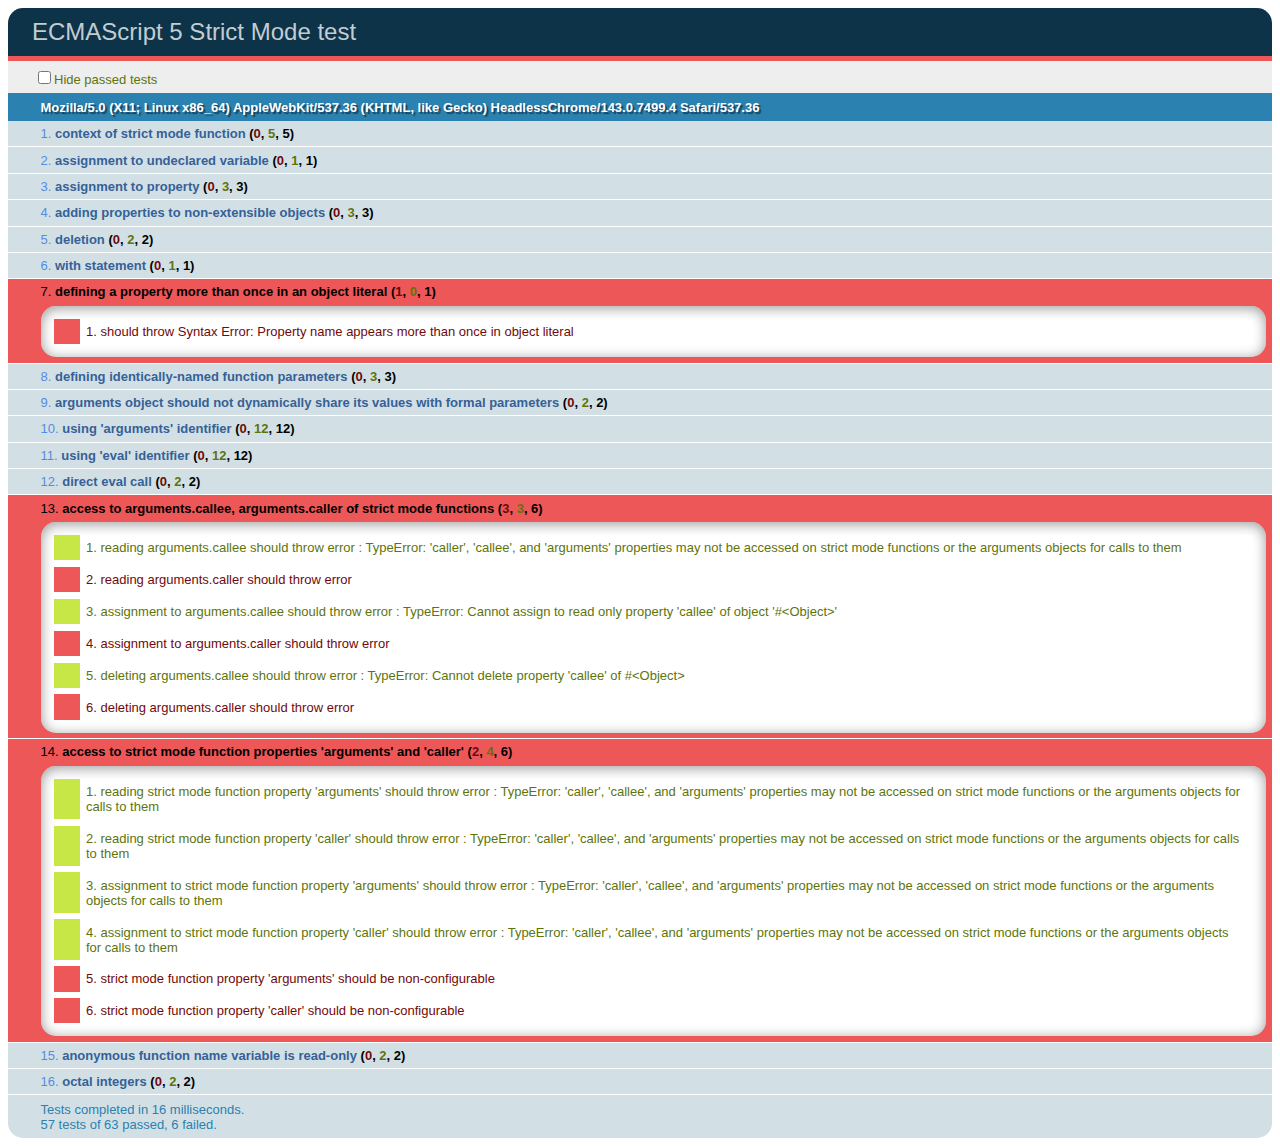
<file: strictmode_test.html>
<!DOCTYPE html PUBLIC "-//W3C//DTD XHTML 1.0 Transitional//EN" "http://www.w3.org/TR/xhtml1/DTD/xhtml1-transitional.dtd">
<html>
<head>

<link rel="stylesheet" href="qunit/qunit.css" type="text/css" media="screen" />
<script type="text/javascript" src="qunit/qunit.js"></script>

<title>ECMAScript 5 Strict Mode test</title>


<!-- SYNTAX ERRORS CATCH -->
<script type="text/javascript">
	evalCache = eval;
	var syntaxErrors = {
		deleteNonProperty: true,
		doubleProperty: true,
		assignToEval: true,
		variableEval: true,
		variableEval2: true,
		variableEval3: true,
		variableEval4: true,
		variableEval5: true,
		variableEval6: true,
		variableEval7: true,
		variableEval8: true,
		variableEval9: true,
		variableEval10: true,
		variableEval11: true,
		assignToArguments: true,
		variableArguments: true,
		variableArguments2: true,
		variableArguments3: true,
		variableArguments4: true,
		variableArguments5: true,
		variableArguments6: true,
		variableArguments7: true,
		variableArguments8: true,
		variableArguments9: true,
		variableArguments10: true,
		variableArguments11: true,
		doubleParameter: true,
		doubleParameter1: true,
		doubleParameter2: true,
		withStatement: true,
		octalIntegerLiteral: true,
		octalEscapeSequence: true
	};
</script>
<script type="text/javascript">
	var x = (function(){
		"use strict";
		var something;
		delete something;
		syntaxErrors.deleteNonProperty = false;
	})();
</script>
<script type="text/javascript">
	var x = (function(){
		"use strict";
		var something;
		var obj = {prop: 1, prop: 2};
		syntaxErrors.doubleProperty = false;
	})();
</script>
<script type="text/javascript">
	var x = (function(){
		"use strict";
		eval = function() {};
		syntaxErrors.assignToEval = false;
		eval = evalCache;
	})();
</script>
<script type="text/javascript">
	var x = (function(){
		"use strict";
		var eval;
		syntaxErrors.variableEval = false;
		eval = evalCache;
	})();
</script>
<script type="text/javascript">
	var x = (function() {
		"use strict";
		var obj = {x: 1, y: 2};
		for(var eval in obj) {}
		syntaxErrors.variableEval2 = false;
		eval = evalCache;
	})();
</script>
<script type="text/javascript">
	function eval() { "use strict"; };
	syntaxErrors.variableEval3 = false;
	eval = evalCache;
</script>
<script type="text/javascript">
	var y = function eval() { "use strict"; };
	syntaxErrors.variableEval4 = false;
	eval = evalCache;
</script>
<script type="text/javascript">
	function func(eval) { "use strict"; };
	syntaxErrors.variableEval5 = false;
	eval = evalCache;
</script>
<script type="text/javascript">
	var y = new Function("'use strict'; var eval;");
	syntaxErrors.variableEval6 = false;
	eval = evalCache;
</script>
<script type="text/javascript">
	(function() {
		"use strict";
		try {
		} catch(eval) {
		}
	})();
	syntaxErrors.variableEval7 = false;
	eval = evalCache;
</script>
<script type="text/javascript">
	(function() {
		"use strict";
		eval++;
	})();
	syntaxErrors.variableEval8 = false;
	eval = evalCache;
</script>
<script type="text/javascript">
	(function() {
		"use strict";
		++eval;
	})();
	syntaxErrors.variableEval9 = false;
	eval = evalCache;
</script>
<script type="text/javascript">
	(function() {
		"use strict";
		var obj = {set: function(eval) {}};
	})();
	syntaxErrors.variableEval10 = false;
	eval = evalCache;
</script>
<script type="text/javascript">
	var obj = {set: function(eval) {"use strict";}};
	syntaxErrors.variableEval11 = false;
	eval = evalCache;
</script>
<script type="text/javascript">
	var x = (function(){
		"use strict";
		arguments = ["text"];
		syntaxErrors.assignToArguments = false;
	})();
</script>
<script type="text/javascript">
	var x = (function(){
		"use strict";
		var arguments;
		syntaxErrors.variableArguments = false;
	})();
</script>
<script type="text/javascript">
	var x = (function() {
		"use strict";
		var obj = {x: 1, y: 2};
		for(var arguments in obj) {}
		syntaxErrors.variableArguments2 = false;
	})();
</script>
<script type="text/javascript">
	function arguments() { "use strict"; };
	syntaxErrors.variableArguments3 = false;
</script>
<script type="text/javascript">
	var y = function arguments() { "use strict"; };
	syntaxErrors.variableArguments4 = false;
</script>
<script type="text/javascript">
	function func(arguments) { "use strict"; };
	syntaxErrors.variableArguments5 = false;
</script>
<script type="text/javascript">
	var y = new Function("'use strict'; var arguments;");
	syntaxErrors.variableArguments6 = false;
</script>
<script type="text/javascript">
	(function() {
		"use strict";
		try {
		} catch(arguments) {
		}
	})();
	syntaxErrors.variableArguments7 = false;
</script>
<script type="text/javascript">
	(function() {
		"use strict";
		arguments++;
	})();
	syntaxErrors.variableArguments8 = false;
</script>
<script type="text/javascript">
	(function() {
		"use strict";
		++arguments;
	})();
	syntaxErrors.variableArguments9 = false;
</script>
<script type="text/javascript">
	(function() {
		"use strict";
		var obj = {set: function(arguments) {}};
	})();
	syntaxErrors.variableArguments10 = false;
</script>
<script type="text/javascript">
	var obj = {set: function(arguments) {"use strict";}};
	syntaxErrors.variableArguments11 = false;
</script>
<script type="text/javascript">
	function x(param,param) {
		"use strict";
	}
	syntaxErrors.doubleParameter = false;
</script>
<script type="text/javascript">
	var y = function(param,param) {
		"use strict";
	};
	syntaxErrors.doubleParameter1 = false;
</script>
<script type="text/javascript">
	var y = new Function("param", "param", " 'use strict'; return 1; ");
	syntaxErrors.doubleParameter2 = false;
</script>
<script type="text/javascript">
	var x = (function(){
		"use strict";
		with({}) {}
		syntaxErrors.withStatement = false;
	})();
</script>
<script type="text/javascript">
	var x = (function(){
		"use strict";
		var n = 0300;
		syntaxErrors.octalIntegerLiteral = false;
	})();
</script>
<script type="text/javascript">
	var x = (function(){
		"use strict";
		var n = "\0300";
		syntaxErrors.octalEscapeSequence = false;
	})();
</script>
<!-------------------------->


<script type="text/javascript" src="strictmode_test.js"></script>

</head>
<body>

	<h1 id="qunit-header"></h1>
	<h2 id="qunit-banner"></h2>
	<div id="qunit-testrunner-toolbar"></div>
	<h2 id="qunit-userAgent"></h2>
	<ol id="qunit-tests"></ol>
	<div id="qunit-fixture"></div>

	<script type='text/javascript'>
	(function() {
		var title = document.title;
		document.getElementById('qunit-header').innerHTML = title;
		document.getElementById('qunit-fixture').innerHTML = title;
	})();
	</script>
	
</body>
</html>
</file>
<file: qunit/qunit.css>
/** Font Family and Sizes */

#qunit-tests, #qunit-header, #qunit-banner, #qunit-testrunner-toolbar, #qunit-userAgent, #qunit-testresult {
	font-family: "Helvetica Neue Light", "HelveticaNeue-Light", "Helvetica Neue", Calibri, Helvetica, Arial;
}

#qunit-testrunner-toolbar, #qunit-userAgent, #qunit-testresult, #qunit-tests li { font-size: small; }
#qunit-tests { font-size: smaller; }


/** Resets */

#qunit-tests, #qunit-tests ol, #qunit-header, #qunit-banner, #qunit-userAgent, #qunit-testresult {
	margin: 0;
	padding: 0;
}


/** Header */

#qunit-header {
	padding: 0.5em 0 0.5em 1em;

	color: #8699a4;
	background-color: #0d3349;

	font-size: 1.5em;
	line-height: 1em;
	font-weight: normal;
	
	border-radius: 15px 15px 0 0;
	-moz-border-radius: 15px 15px 0 0;
	-webkit-border-top-right-radius: 15px;
	-webkit-border-top-left-radius: 15px;
}

#qunit-header a {
	text-decoration: none;
	color: #c2ccd1;
}

#qunit-header a:hover,
#qunit-header a:focus {
	color: #fff;
}

#qunit-banner {
	height: 5px;
}

#qunit-testrunner-toolbar {
	padding: 0.5em 0 0.5em 2em;
	color: #5E740B;
	background-color: #eee;
}

#qunit-userAgent {
	padding: 0.5em 0 0.5em 2.5em;
	background-color: #2b81af;
	color: #fff;
	text-shadow: rgba(0, 0, 0, 0.5) 2px 2px 1px;
}


/** Tests: Pass/Fail */

#qunit-tests {
	list-style-position: inside;
}

#qunit-tests li {
	padding: 0.4em 0.5em 0.4em 2.5em;
	border-bottom: 1px solid #fff;
	list-style-position: inside;
}

#qunit-tests li strong {
	cursor: pointer;
}

#qunit-tests ol {
	margin-top: 0.5em;
	padding: 0.5em;
	
	background-color: #fff;
	
	border-radius: 15px;
	-moz-border-radius: 15px;
	-webkit-border-radius: 15px;
	
	box-shadow: inset 0px 2px 13px #999;
	-moz-box-shadow: inset 0px 2px 13px #999;
	-webkit-box-shadow: inset 0px 2px 13px #999;
}

#qunit-tests table {
	border-collapse: collapse;
	margin-top: .2em;
}

#qunit-tests th {
	text-align: right;
	vertical-align: top;
	padding: 0 .5em 0 0;
}

#qunit-tests td {
	vertical-align: top;
}

#qunit-tests pre {
	margin: 0;
	white-space: pre-wrap;
	word-wrap: break-word;
}

#qunit-tests del {
	background-color: #e0f2be;
	color: #374e0c;
	text-decoration: none;
}

#qunit-tests ins {
	background-color: #ffcaca;
	color: #500;
	text-decoration: none;
}

/*** Test Counts */

#qunit-tests b.counts                       { color: black; }
#qunit-tests b.passed                       { color: #5E740B; }
#qunit-tests b.failed                       { color: #710909; }

#qunit-tests li li {
	margin: 0.5em;
	padding: 0.4em 0.5em 0.4em 0.5em;
	background-color: #fff;
	border-bottom: none;
	list-style-position: inside;
}

/*** Passing Styles */

#qunit-tests li li.pass {
	color: #5E740B;
	background-color: #fff;
	border-left: 26px solid #C6E746;
}

#qunit-tests .pass                          { color: #528CE0; background-color: #D2E0E6; }
#qunit-tests .pass .test-name               { color: #366097; }
 
#qunit-tests .pass .test-actual,
#qunit-tests .pass .test-expected           { color: #999999; }

#qunit-banner.qunit-pass                    { background-color: #C6E746; }

/*** Failing Styles */

#qunit-tests li li.fail {
	color: #710909;
	background-color: #fff;
	border-left: 26px solid #EE5757;
}

#qunit-tests .fail                          { color: #000000; background-color: #EE5757; }
#qunit-tests .fail .test-name,
#qunit-tests .fail .module-name             { color: #000000; }

#qunit-tests .fail .test-actual             { color: #EE5757; }
#qunit-tests .fail .test-expected           { color: green;   }

#qunit-banner.qunit-fail                    { background-color: #EE5757; }


/** Footer */

#qunit-testresult {
	padding: 0.5em 0.5em 0.5em 2.5em;

	color: #2b81af;
	background-color: #D2E0E6;

	border-radius: 0 0 15px 15px;
	-moz-border-radius: 0 0 15px 15px;
	-webkit-border-bottom-right-radius: 15px;
	-webkit-border-bottom-left-radius: 15px;
}

/** Fixture */

#qunit-fixture {
	position: absolute;
	top: -10000px;
	left: -10000px;
}
</file>
